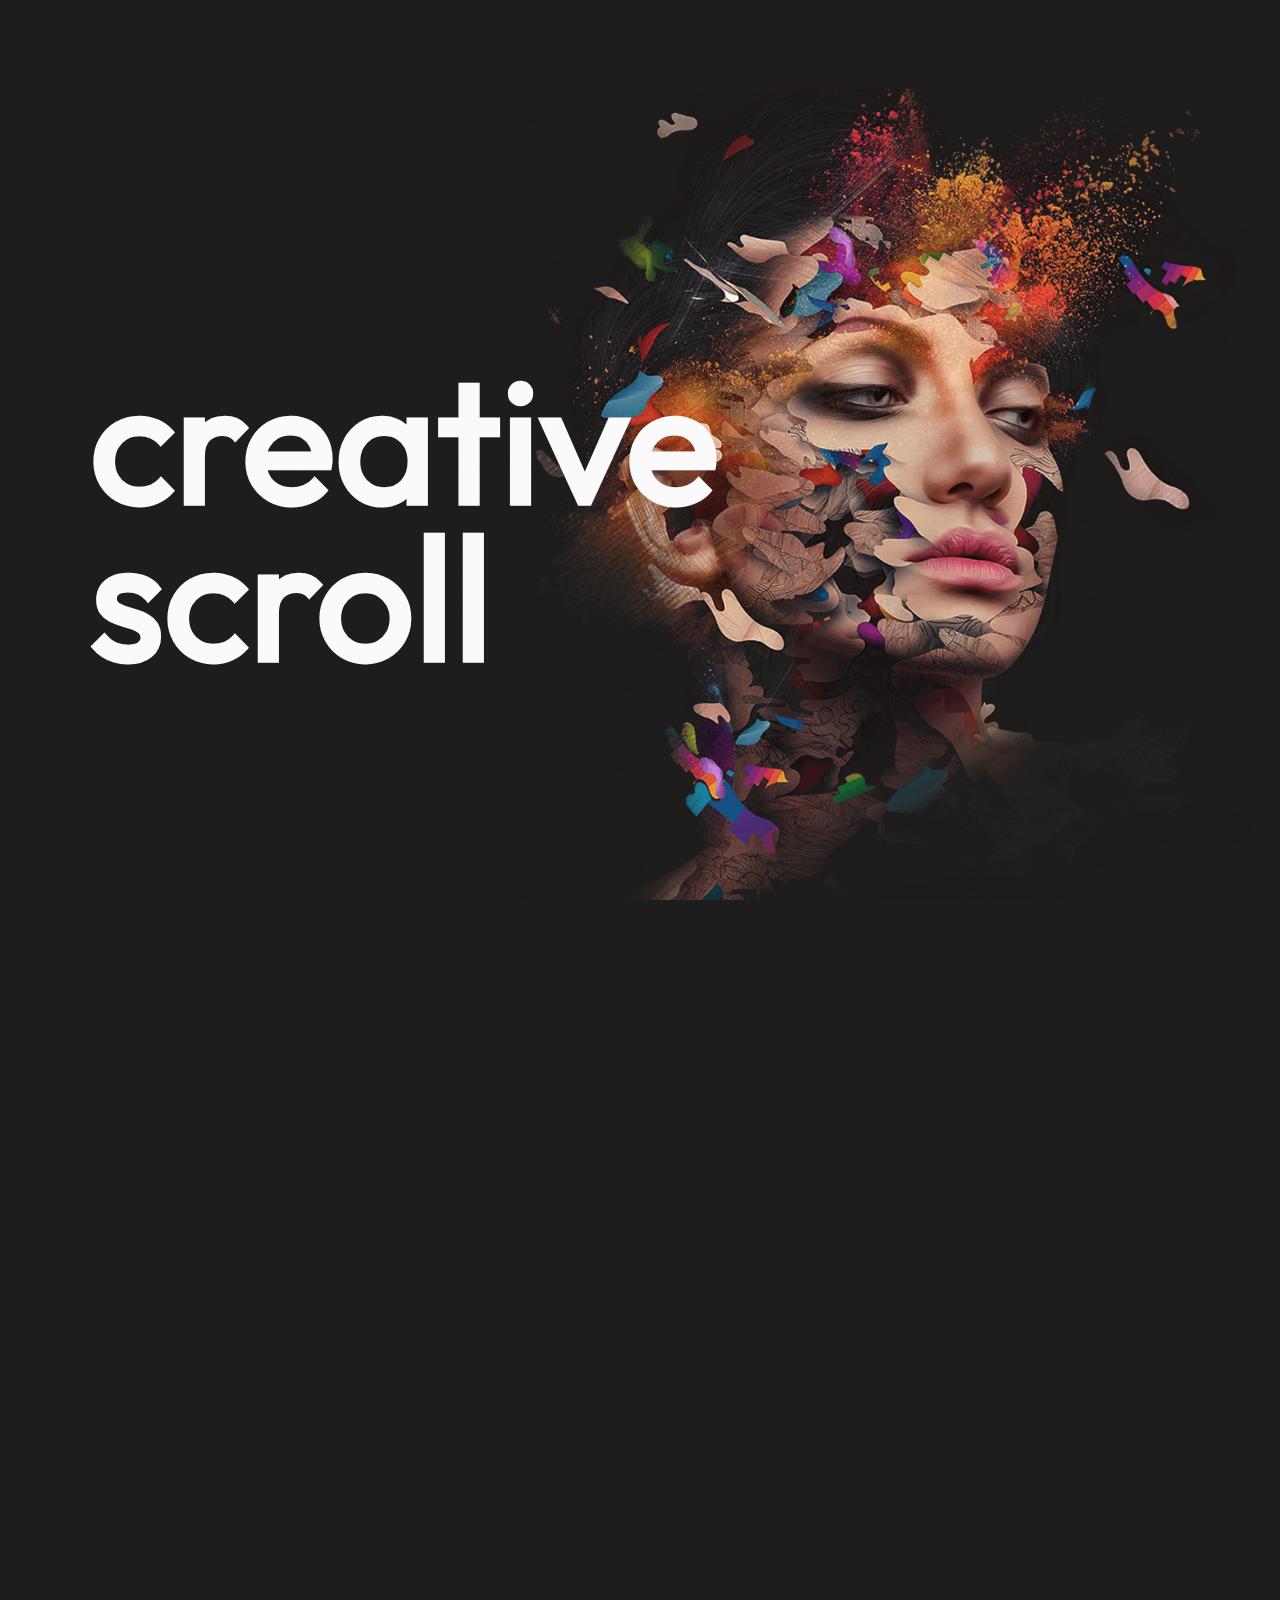
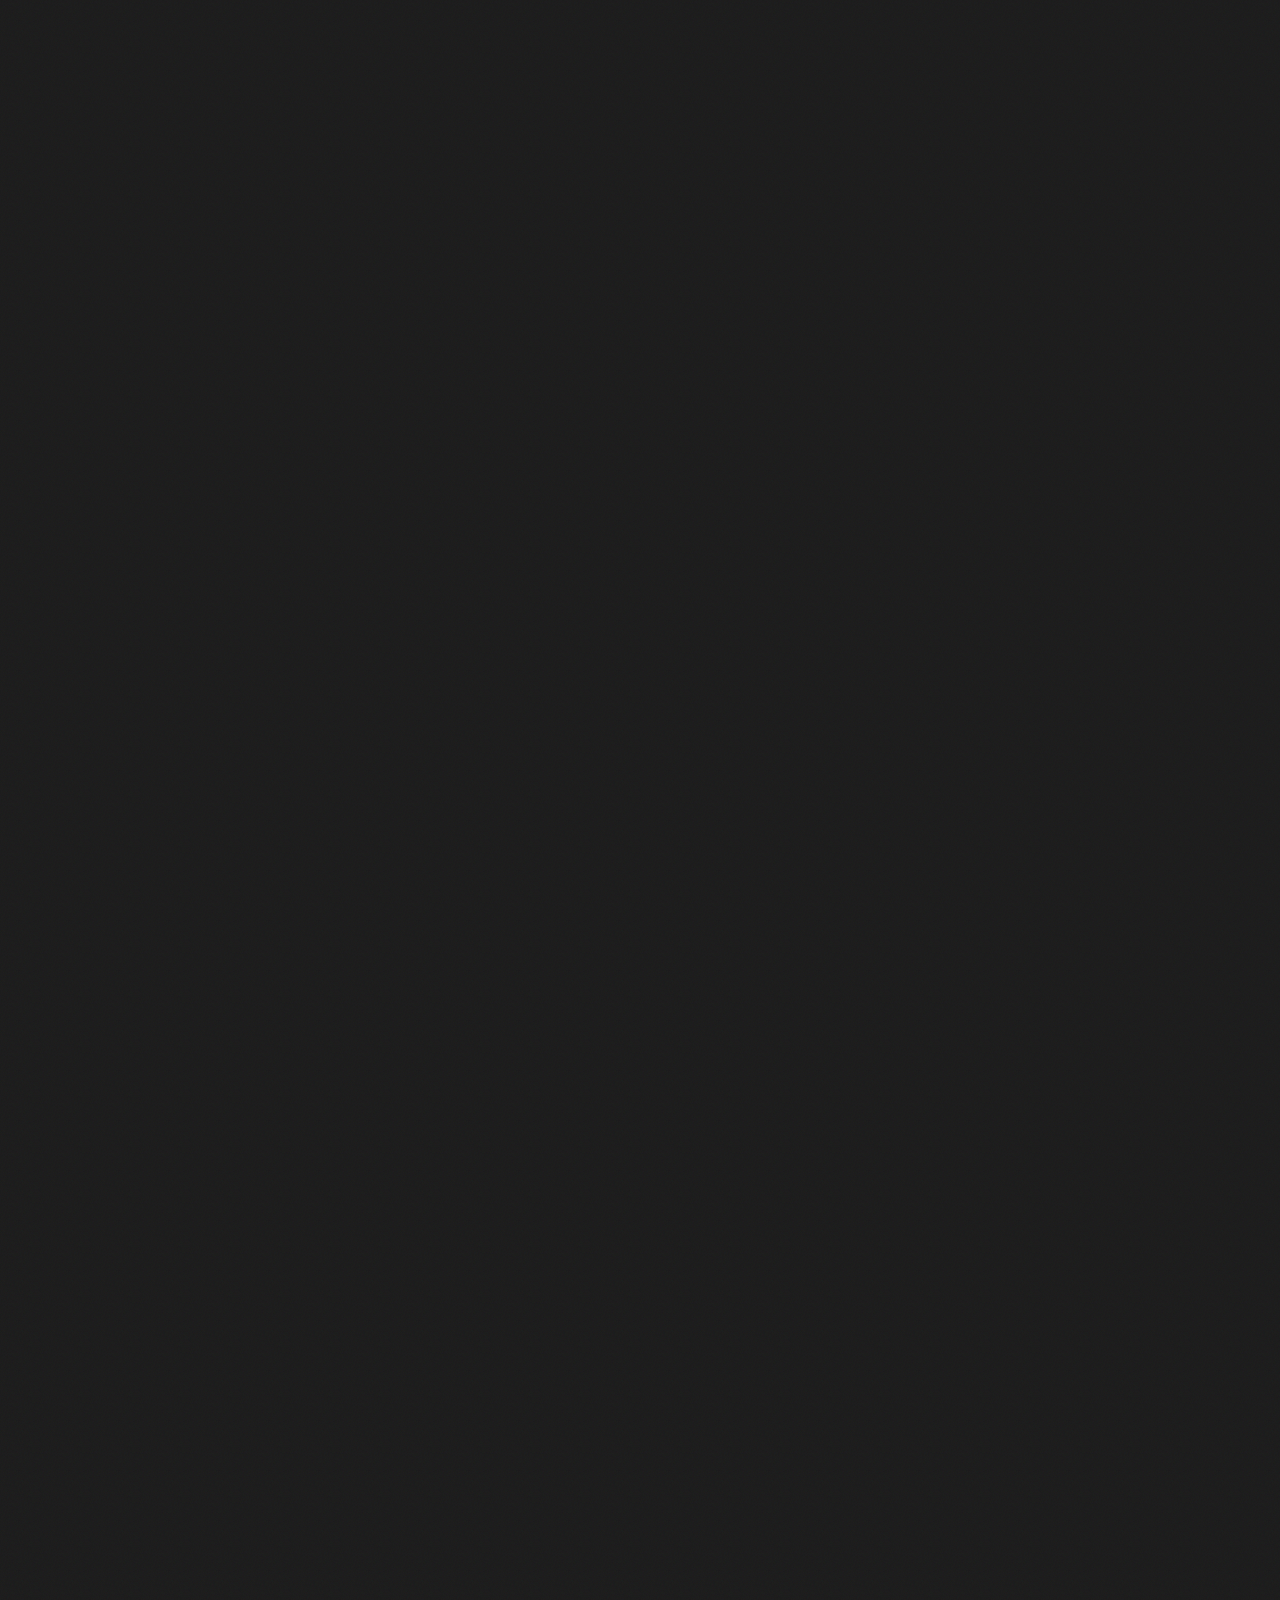
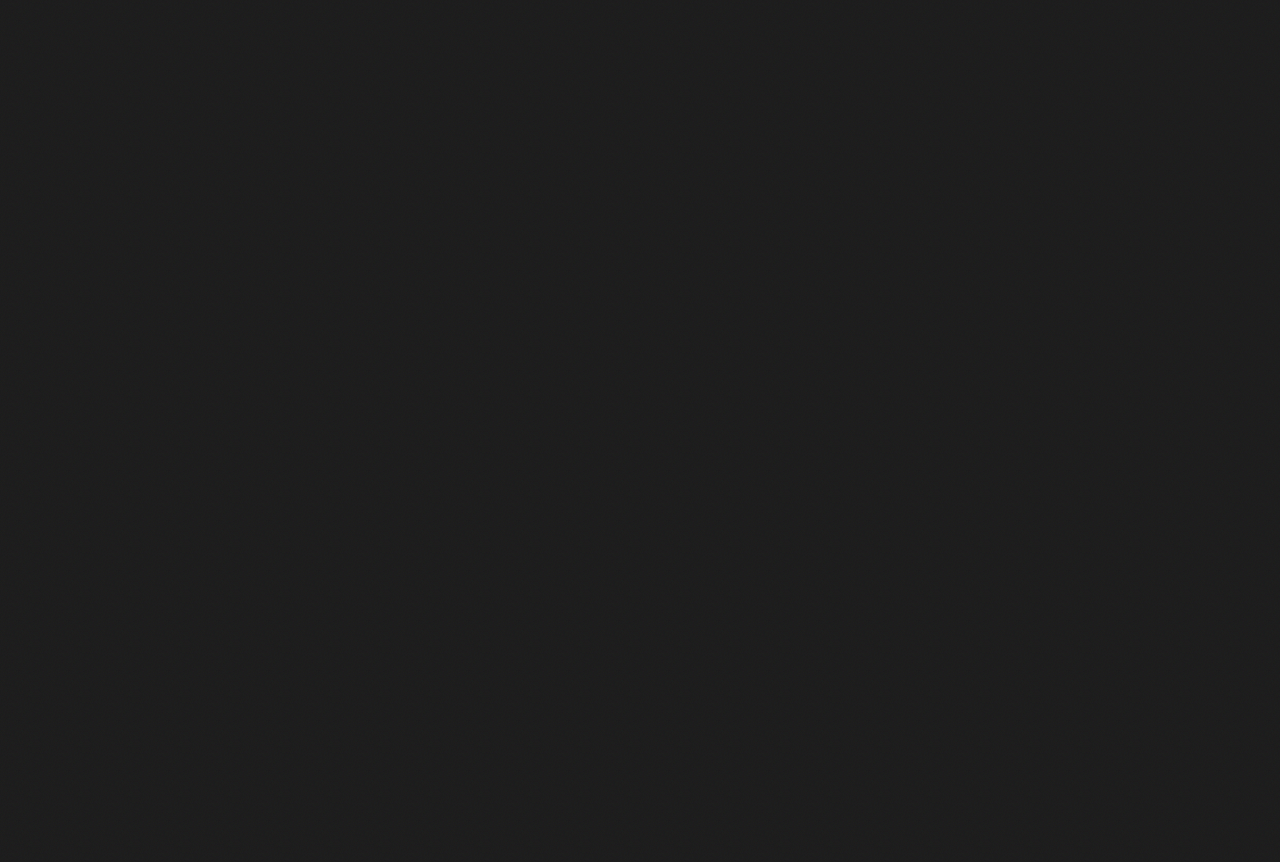
<file: index.html>
<!DOCTYPE html>
<html lang="en">

<head>
  <meta charset="UTF-8">
  <meta name="viewport" content="width=device-width, initial-scale=1.0">
  <link rel="shortcut icon" href="favicon.ico" type="image/x-icon">
  <meta http-equiv="X-UA-Compatible" content="ie=edge">
  <meta name="theme-color" content="#111111">
  <title>Creative Scroll Site</title>
  <link rel="stylesheet" href="css/vendor.css">
  <link rel="stylesheet" href="css/main.css">
  <script defer src="libs/gsap.min.js"></script>
  <script defer src="libs/ScrollSmoother.min.js"></script>
  <script defer src="libs/ScrollTrigger.min.js"></script>
  <script defer src="js/main.js"></script>
</head>

<body>
  <div class="wrapper">
    <div class="content">
      <header class="hero-section">
  <img data-speed=".6" class="hero" src="img/hero.png" alt="Alt">
  <div class="container">
    <div data-speed=".75" class="main-header">
      <h1 class="main-title">creative scroll</h1>
    </div>
  </div>
</header>

      <div class="portfolio">
  <div class="container">
    <main class="gallery">

      <div data-speed=".9" class="gallery__left">

        <img class="gallery__item" src="img/work/1.jpg" alt="Alt">
        <img class="gallery__item" src="img/work/2.jpg" alt="Alt">

        <div class="text-block gallery__item">
          <h2 class="text-block__h">Creative floating scroll with amazing parallax effect</h2>
          <p class="text-block__p">Lorem ipsum dolor sit amet, consectetur adipiscing elit, sed do eiusmod tempor
            amount scrolling.</p>
        </div>

        <img class="gallery__item" src="img/work/6.jpg" alt="Alt">

      </div>

      <div data-speed="1.1" class="gallery__right">

        <div class="text-block gallery__item">
          <h2 class="text-block__h">Creative floating scroll with amazing parallax effect</h2>
          <p class="text-block__p">Lorem ipsum dolor sit amet, consectetur adipiscing elit, sed do eiusmod tempor
            amount scrolling.</p>
        </div>

        <img class="gallery__item" src="img/work/4.jpg" alt="Alt">
        <img class="gallery__item" src="img/work/5.jpg" alt="Alt">
        <img class="gallery__item" src="img/work/3.jpg" alt="Alt">

      </div>

    </main>
  </div>
</div>

    </div>
  </div>
</body>

</html>
</file>
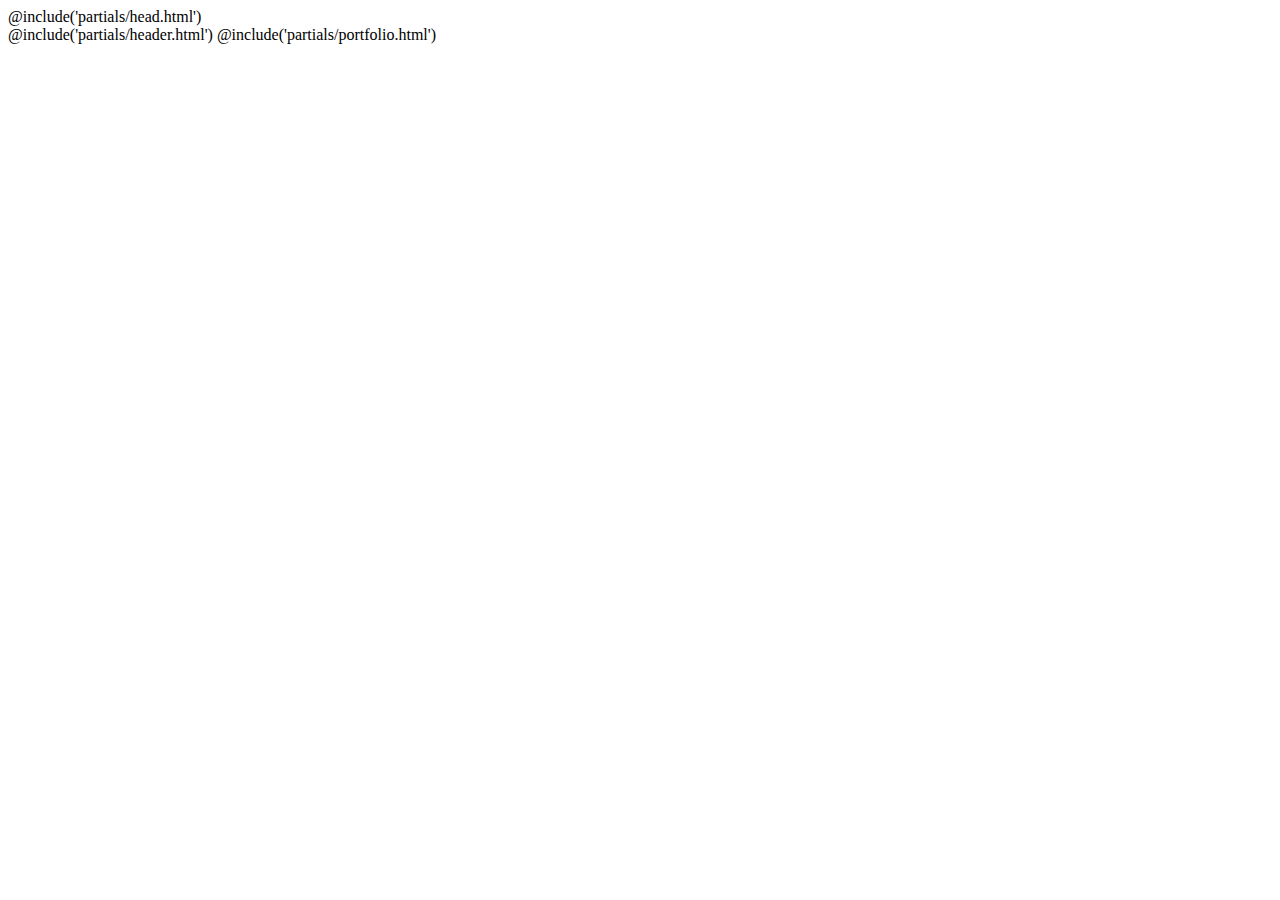
<file: src/index.html>
<!DOCTYPE html>
<html lang="en">

@include('partials/head.html')

<body>
  <div class="wrapper">
    <div class="content">
      @include('partials/header.html')
      @include('partials/portfolio.html')
    </div>
  </div>
</body>

</html>
</file>
<file: css/main.css>
:root {
  --index: calc(1vw + 1vh);
  --color-header: #f4efec;
  --color-text: #cdc6c3;
  --gallery-gap: calc(var(--index) * 7.5) ;
}

/* stylelint-disable */ /* stylelint-disable */ /* stylelint-disable */
.custom-checkbox__field:checked + .custom-checkbox__content::after {
  opacity: 1;
}

.custom-checkbox__field:focus + .custom-checkbox__content::before {
  outline: 2px solid #f00;
  outline-offset: 2px;
}

.custom-checkbox__field:disabled + .custom-checkbox__content {
  opacity: 0.4;
  pointer-events: none;
}

/* stylelint-disable */ /* stylelint-disable */ /* stylelint-disable value-keyword-case */
@font-face {
  font-family: raleway-c;
  src: url(./../fonts/raleway-regular.woff2);
}
@font-face {
  font-family: outfit-c;
  src: url(./../fonts/outfit-regular.woff2);
}
html {
  -webkit-box-sizing: border-box;
  box-sizing: border-box;
}

body {
  background-image: url(../img/bg.jpg);
  background-size: 50px;
  color: #fafafa;
  font-family: raleway-c;
  overflow-x: hidden;
}

*,
*::before,
*::after {
  padding: 0;
  margin: 0;
  -webkit-box-sizing: inherit;
  box-sizing: inherit;
}

h1,
h2,
h3,
h4,
h5,
h6 {
  font-family: outfit-c;
}

.content,
.hero,
.main-header,
.gallery > * {
  will-change: transform;
}

img {
  height: auto;
  max-width: 100%;
  -o-object-fit: cover;
  object-fit: cover;
}

a {
  text-decoration: none;
}

.is-hidden {
  display: none !important;
  /* stylelint-disable-line declaration-no-important */
}

.btn-reset {
  border: none;
  padding: 0;
  background-color: transparent;
  cursor: pointer;
}

.list-reset {
  list-style: none;
  margin: 0;
  padding: 0;
}

.input-reset {
  -webkit-appearance: none;
  -moz-appearance: none;
  appearance: none;
  border: none;
  border-radius: 0;
  background-color: #fff;
}
.input-reset::-webkit-search-decoration, .input-reset::-webkit-search-cancel-button, .input-reset::-webkit-search-results-button, .input-reset::-webkit-search-results-decoration {
  display: none;
}

.visually-hidden {
  position: absolute;
  overflow: hidden;
  margin: -1px;
  border: 0;
  padding: 0;
  width: 1px;
  height: 1px;
  clip: rect(0 0 0 0);
}

.container {
  padding: 0 7vw;
}

.js-focus-visible :focus:not(.focus-visible) {
  outline: none;
}

.centered {
  text-align: center;
}

.dis-scroll {
  position: fixed;
  left: 0;
  top: 0;
  overflow: hidden;
  width: 100%;
  height: 100vh;
  -ms-scroll-chaining: none;
  overscroll-behavior: none;
}

.page--ios .dis-scroll {
  position: relative;
}

.main-title {
  font-size: calc(var(--index) * 8);
  position: absolute;
  width: -webkit-min-content;
  width: -moz-min-content;
  width: min-content;
  bottom: 12vh;
  line-height: 0.9;
}

.main-header {
  height: 100vh;
}

.hero {
  width: calc(var(--index) * 36);
  position: absolute;
  left: 37vw;
  top: 22vh;
  z-index: -1;
}

.gallery {
  display: -webkit-box;
  display: -ms-flexbox;
  display: flex;
  padding: calc(var(--index) * 8) 0;
}
.gallery > * {
  -webkit-box-flex: 1;
  -ms-flex: 1;
  flex: 1;
  display: -webkit-box;
  display: -ms-flexbox;
  display: flex;
  -webkit-box-align: center;
  -ms-flex-align: center;
  align-items: center;
  -webkit-box-orient: vertical;
  -webkit-box-direction: normal;
  -ms-flex-direction: column;
  flex-direction: column;
}
.gallery__item {
  max-width: calc(var(--index) * 21);
  margin-bottom: var(--gallery-gap);
  max-height: 180vh;
  border-radius: 8px;
}
.gallery__left {
  margin-top: calc(var(--gallery-gap) * 1.75);
}
.gallery__right .gallery__item {
  margin: 0;
  margin-top: var(--gallery-gap);
}

.text-block {
  color: var(--color-text);
  position: relative;
}
.text-block__h {
  font-size: 2rem;
  line-height: 2.4rem;
  color: var(--color-header);
  margin-bottom: 1.5rem;
}
.text-block__p {
  line-height: 1.75;
}
/*# sourceMappingURL=main.css.map */
</file>
